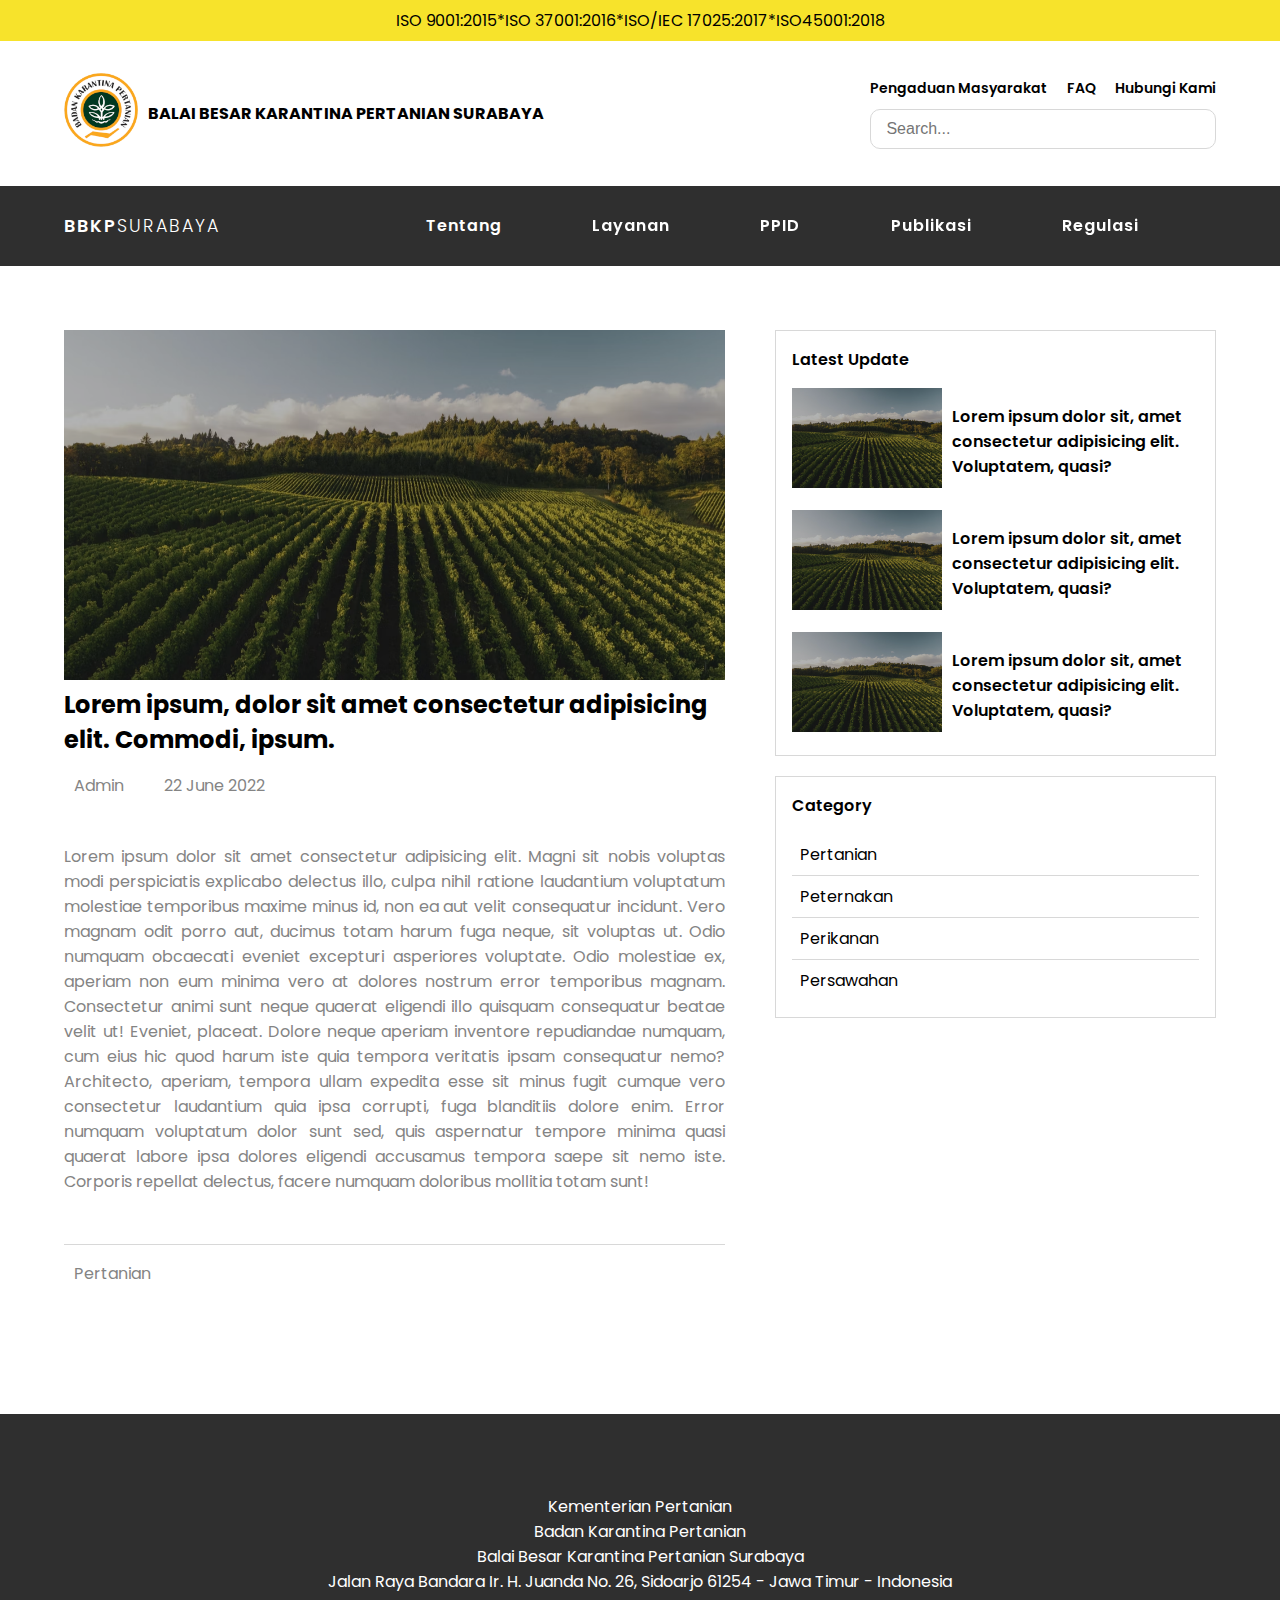
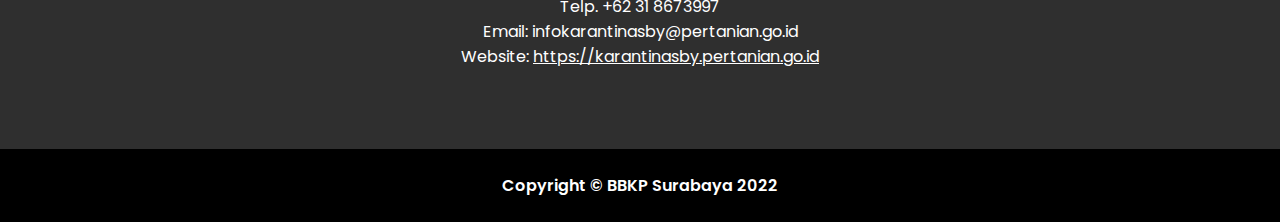
<file: detail.html>
<!DOCTYPE html>
<html lang="en">
  <head>
    <meta charset="UTF-8" />
    <meta http-equiv="X-UA-Compatible" content="IE=edge" />
    <meta name="viewport" content="width=device-width, initial-scale=1.0" />
    <title>Portal News</title>
    <link rel="shortcut icon" href="favicon.ico" type="image/x-icon" />
    <link rel="stylesheet" href="detail.css" />
    <link
      rel="stylesheet"
      href="https://cdnjs.cloudflare.com/ajax/libs/font-awesome/6.1.2/css/all.min.css"
      integrity="sha512-1sCRPdkRXhBV2PBLUdRb4tMg1w2YPf37qatUFeS7zlBy7jJI8Lf4VHwWfZZfpXtYSLy85pkm9GaYVYMfw5BC1A=="
      crossorigin="anonymous"
      referrerpolicy="no-referrer"
    />
  </head>
  <body>
    <!-- Preloader -->
    <div class="preloader">
      <div class="preloader_container">
        <img src="images/logo.png" />
        <h2>Memuat...</h2>
      </div>
    </div>

    <!-- Topbar Section -->
    <div class="topbar">
      <p>ISO 9001:2015*ISO 37001:2016*ISO/IEC 17025:2017*ISO45001:2018</p>
    </div>

    <!-- Header Section -->
    <div class="header">
      <div class="header_container">
        <div class="header_brand">
          <a href="#">
            <img src="images/logo.png" />
          </a>
          <h1><a href="#">BALAI BESAR KARANTINA PERTANIAN SURABAYA</a></h1>
        </div>
        <div class="header_content">
          <div class="header_link">
            <a href="#">Pengaduan Masyarakat</a>
            <a href="#">FAQ</a>
            <a href="#">Hubungi Kami</a>
          </div>
          <form class="header_search">
            <input type="search" name="" id="" placeholder="Search..." />
            <button type="submit">
              <i class="fas fa-search"></i>
            </button>
          </form>
        </div>
      </div>
    </div>

    <!-- Navbar -->
    <header>
      <div class="container">
        <input type="checkbox" name="" id="check" />
        <div class="logo-container">
          <h3 class="logo">BBKP<span>Surabaya</span></h3>
        </div>
        <div class="nav-btn">
          <div class="nav-links">
            <ul>
              <li class="nav-link" style="--i: 0.6s">
                <a href="javascript:void(0)"
                  >Tentang<i class="fas fa-angle-down"></i
                ></a>
                <div class="dropdown">
                  <ul>
                    <li class="dropdown-link">
                      <a href="#">Sejarah, Visi, dan Misi</a>
                    </li>
                    <li class="dropdown-link">
                      <a href="#">Struktur Organisasi</a>
                    </li>
                    <li class="dropdown-link">
                      <a href="#">Sumber Daya Manusia</a>
                    </li>
                    <li class="dropdown-link">
                      <a href="#">Wilayah Kerja</a>
                    </li>
                    <li class="dropdown-link">
                      <a href="#">Maklumat Pelayanan</a>
                    </li>
                    <li class="dropdown-link">
                      <a href="#">Inovasi</a>
                    </li>
                    <div class="arrow"></div>
                  </ul>
                </div>
              </li>
              <li class="nav-link" style="--i: 0.85s">
                <a href="javascript:void(0)"
                  >Layanan<i class="fas fa-angle-down"></i
                ></a>
                <div class="dropdown">
                  <ul>
                    <li class="dropdown-link">
                      <a href="#">Karantina Hewan</a>
                    </li>
                    <li class="dropdown-link">
                      <a href="#">Karantina Tumbuhan</a>
                    </li>
                    <li class="dropdown-link">
                      <a href="#">Pengawasan dan Penindakan</a>
                    </li>
                    <li class="dropdown-link">
                      <a href="#">Umum</a>
                    </li>
                    <div class="arrow"></div>
                  </ul>
                </div>
              </li>
              <li class="nav-link" style="--i: 1.1s">
                <a href="javascript:void(0)"
                  >PPID<i class="fas fa-angle-down"></i
                ></a>
                <div class="dropdown">
                  <ul>
                    <li class="dropdown-link">
                      <a href="#">Profil</a>
                    </li>
                    <li class="dropdown-link">
                      <a href="#">Portal</a>
                    </li>
                    <li class="dropdown-link">
                      <a href="#">Standar Pelayanan</a>
                    </li>
                    <li class="dropdown-link">
                      <a href="#">Hak dan Kewajiban Permohonan Informasi</a>
                    </li>
                    <li class="dropdown-link">
                      <a href="#">Permohonan Informasi dan Dokumentasi</a>
                    </li>
                    <li class="dropdown-link">
                      <a href="#">Prosedur Peringatan Dini dan Evakuasi</a>
                    </li>
                    <li class="dropdown-link">
                      <a href="#">Laporan Tahunan Layanan</a>
                    </li>
                    <li class="dropdown-link">
                      <a href="#">Statistik Kerja</a>
                    </li>
                    <li class="dropdown-link">
                      <a href="#">Grafik Permohonan Informasi</a>
                    </li>
                    <li class="dropdown-link">
                      <a href="#">Informasi</a>
                    </li>
                    <div class="arrow"></div>
                  </ul>
                </div>
              </li>
              <li class="nav-link" style="--i: 1.35s">
                <a href="javascript:void(0)"
                  >Publikasi<i class="fas fa-angle-down"></i
                ></a>
                <div class="dropdown">
                  <ul>
                    <li class="dropdown-link">
                      <a href="#">Berita</a>
                    </li>
                    <li class="dropdown-link">
                      <a href="#">Artikel</a>
                    </li>
                    <li class="dropdown-link">
                      <a href="#">Agenda</a>
                    </li>
                    <li class="dropdown-link">
                      <a href="javascript:void(0)"
                        >Galeri<i class="fas fa-angle-down"></i
                      ></a>
                      <div class="dropdown second">
                        <ul>
                          <li class="dropdown-link">
                            <a href="#">Video</a>
                          </li>
                          <li class="dropdown-link">
                            <a href="#">Foto</a>
                          </li>
                          <div class="arrow"></div>
                        </ul>
                      </div>
                    </li>
                    <div class="arrow"></div>
                  </ul>
                </div>
              </li>
              <li class="nav-link" style="--i: 1.35s">
                <a href="javascript:void(0)"
                  >Regulasi<i class="fas fa-angle-down"></i
                ></a>
                <div class="dropdown">
                  <ul>
                    <li class="dropdown-link">
                      <a href="#">Perundangan</a>
                    </li>
                    <li class="dropdown-link">
                      <a href="#">Peraturan Pemerintah</a>
                    </li>
                    <li class="dropdown-link">
                      <a href="#">Peraturan Menteri</a>
                    </li>
                    <li class="dropdown-link">
                      <a href="#">Keputusan Menteri</a>
                    </li>
                    <li class="dropdown-link">
                      <a href="#">Peraturan Daerah</a>
                    </li>
                    <li class="dropdown-link">
                      <a href="#">Keputusan Daerah</a>
                    </li>
                    <li class="dropdown-link">
                      <a href="#">Peraturan KaBarantan</a>
                    </li>
                    <li class="dropdown-link">
                      <a href="#">SE KaBarantan</a>
                    </li>
                    <div class="arrow"></div>
                  </ul>
                </div>
              </li>
            </ul>
          </div>
        </div>
        <div class="hamburger-menu-container">
          <div class="hamburger-menu">
            <div></div>
          </div>
        </div>
      </div>
    </header>

    <!-- Navbar Mobile Menu -->
    <div class="mobile-menu">
      <div class="container">
        <div class="logo-container">
          <h3 class="logo">BBKP<span>Surabaya</span></h3>
        </div>
        <div class="nav-btn">
          <div class="nav-links">
            <ul>
              <li class="nav-link" style="--i: 0.6s">
                <a href="javascript:void(0)"
                  >Tentang<i class="fas fa-angle-down"></i
                ></a>
                <div class="dropdown">
                  <ul>
                    <li class="dropdown-link">
                      <a href="#">Sejarah, Visi, dan Misi</a>
                    </li>
                    <li class="dropdown-link">
                      <a href="#">Struktur Organisasi</a>
                    </li>
                    <li class="dropdown-link">
                      <a href="#">Sumber Daya Manusia</a>
                    </li>
                    <li class="dropdown-link">
                      <a href="#">Wilayah Kerja</a>
                    </li>
                    <li class="dropdown-link">
                      <a href="#">Maklumat Pelayanan</a>
                    </li>
                    <li class="dropdown-link">
                      <a href="#">Inovasi</a>
                    </li>
                    <div class="arrow"></div>
                  </ul>
                </div>
              </li>
              <li class="nav-link" style="--i: 0.85s">
                <a href="javascript:void(0)"
                  >Layanan<i class="fas fa-angle-down"></i
                ></a>
                <div class="dropdown">
                  <ul>
                    <li class="dropdown-link">
                      <a href="#">Karantina Hewan</a>
                    </li>
                    <li class="dropdown-link">
                      <a href="#">Karantina Tumbuhan</a>
                    </li>
                    <li class="dropdown-link">
                      <a href="#">Pengawasan dan Penindakan</a>
                    </li>
                    <li class="dropdown-link">
                      <a href="#">Umum</a>
                    </li>
                    <div class="arrow"></div>
                  </ul>
                </div>
              </li>
              <li class="nav-link" style="--i: 1.1s">
                <a href="javascript:void(0)"
                  >PPID<i class="fas fa-angle-down"></i
                ></a>
                <div class="dropdown">
                  <ul>
                    <li class="dropdown-link">
                      <a href="#">Profil</a>
                    </li>
                    <li class="dropdown-link">
                      <a href="#">Portal</a>
                    </li>
                    <li class="dropdown-link">
                      <a href="#">Standar Pelayanan</a>
                    </li>
                    <li class="dropdown-link">
                      <a href="#">Hak dan Kewajiban Permohonan Informasi</a>
                    </li>
                    <li class="dropdown-link">
                      <a href="#">Permohonan Informasi dan Dokumentasi</a>
                    </li>
                    <li class="dropdown-link">
                      <a href="#">Prosedur Peringatan Dini dan Evakuasi</a>
                    </li>
                    <li class="dropdown-link">
                      <a href="#">Laporan Tahunan Layanan</a>
                    </li>
                    <li class="dropdown-link">
                      <a href="#">Statistik Kerja</a>
                    </li>
                    <li class="dropdown-link">
                      <a href="#">Grafik Permohonan Informasi</a>
                    </li>
                    <li class="dropdown-link">
                      <a href="#">Informasi</a>
                    </li>
                    <div class="arrow"></div>
                  </ul>
                </div>
              </li>
              <li class="nav-link" style="--i: 1.35s">
                <a href="javascript:void(0)"
                  >Publikasi<i class="fas fa-angle-down"></i
                ></a>
                <div class="dropdown">
                  <ul>
                    <li class="dropdown-link">
                      <a href="#">Berita</a>
                    </li>
                    <li class="dropdown-link">
                      <a href="#">Artikel</a>
                    </li>
                    <li class="dropdown-link">
                      <a href="#">Agenda</a>
                    </li>
                    <li class="dropdown-link">
                      <a href="javascript:void(0)"
                        >Galeri<i class="fas fa-angle-down"></i
                      ></a>
                      <div class="dropdown second">
                        <ul>
                          <li class="dropdown-link">
                            <a href="#">Video</a>
                          </li>
                          <li class="dropdown-link">
                            <a href="#">Foto</a>
                          </li>
                          <div class="arrow"></div>
                        </ul>
                      </div>
                    </li>
                    <div class="arrow"></div>
                  </ul>
                </div>
              </li>
              <li class="nav-link" style="--i: 1.35s">
                <a href="javascript:void(0)"
                  >Regulasi<i class="fas fa-angle-down"></i
                ></a>
                <div class="dropdown">
                  <ul>
                    <li class="dropdown-link">
                      <a href="#">Perundangan</a>
                    </li>
                    <li class="dropdown-link">
                      <a href="#">Peraturan Pemerintah</a>
                    </li>
                    <li class="dropdown-link">
                      <a href="#">Peraturan Menteri</a>
                    </li>
                    <li class="dropdown-link">
                      <a href="#">Keputusan Menteri</a>
                    </li>
                    <li class="dropdown-link">
                      <a href="#">Peraturan Daerah</a>
                    </li>
                    <li class="dropdown-link">
                      <a href="#">Keputusan Daerah</a>
                    </li>
                    <li class="dropdown-link">
                      <a href="#">Peraturan KaBarantan</a>
                    </li>
                    <li class="dropdown-link">
                      <a href="#">SE KaBarantan</a>
                    </li>
                    <div class="arrow"></div>
                  </ul>
                </div>
              </li>
            </ul>
          </div>
        </div>
        <div class="hamburger-menu-container">
          <label for="check" class="hamburger-menu">
            <div></div>
          </label>
        </div>
      </div>
    </div>

    <div class="wrapper">
      <div class="main_container">
        <div class="main">

          <!-- BLog Section -->
          <div class="blog">
            <div class="blog_header">
              <img src="images/slide/3.png" alt="" />
              <h2>
                Lorem ipsum, dolor sit amet consectetur adipisicing elit.
                Commodi, ipsum.
              </h2>
              <div class="blog_info">
                <div class="info_item">
                  <i class="fas fa-user"></i>
                  <p>Admin</p>
                </div>
                <div class="info_item">
                  <i class="fas fa-clock"></i>
                  <p>22 June 2022</p>
                </div>
              </div>
            </div>
            <div class="blog_content">
              <p>
                Lorem ipsum dolor sit amet consectetur adipisicing elit. Magni
                sit nobis voluptas modi perspiciatis explicabo delectus illo,
                culpa nihil ratione laudantium voluptatum molestiae temporibus
                maxime minus id, non ea aut velit consequatur incidunt. Vero
                magnam odit porro aut, ducimus totam harum fuga neque, sit
                voluptas ut. Odio numquam obcaecati eveniet excepturi asperiores
                voluptate. Odio molestiae ex, aperiam non eum minima vero at
                dolores nostrum error temporibus magnam. Consectetur animi sunt
                neque quaerat eligendi illo quisquam consequatur beatae velit
                ut! Eveniet, placeat. Dolore neque aperiam inventore repudiandae
                numquam, cum eius hic quod harum iste quia tempora veritatis
                ipsam consequatur nemo? Architecto, aperiam, tempora ullam
                expedita esse sit minus fugit cumque vero consectetur laudantium
                quia ipsa corrupti, fuga blanditiis dolore enim. Error numquam
                voluptatum dolor sunt sed, quis aspernatur tempore minima quasi
                quaerat labore ipsa dolores eligendi accusamus tempora saepe sit
                nemo iste. Corporis repellat delectus, facere numquam doloribus
                mollitia totam sunt!
              </p>
            </div>
            <div class="blog_footer">
              <div class="blog_footer_tag">
                <i class="fas fa-tag"></i>
                <p>Pertanian</p>
              </div>
              <div class="blog_footer_share">
                <i class="fa-brands fa-facebook-f"></i>
                <i class="fa-brands fa-instagram"></i>
                <i class="fa-brands fa-twitter"></i>
              </div>
            </div>
          </div>
        </div>

        <!-- Sidecontent Section -->
        <div class="sidecontent">
          <div class="latest">
            <div class="latest_header">
              <p>Latest Update</p>
            </div>
            <div class="latest_main">
              <div class="latest_item">
                <div class="latest_image">
                  <img src="images/slide/3.png" alt="" />
                </div>
                <div class="latest_content">
                  <p>
                    Lorem ipsum dolor sit, amet consectetur adipisicing elit.
                    Voluptatem, quasi?
                  </p>
                </div>
              </div>
              <div class="latest_item">
                <div class="latest_image">
                  <img src="images/slide/3.png" alt="" />
                </div>
                <div class="latest_content">
                  <p>
                    Lorem ipsum dolor sit, amet consectetur adipisicing elit.
                    Voluptatem, quasi?
                  </p>
                </div>
              </div>
              <div class="latest_item">
                <div class="latest_image">
                  <img src="images/slide/3.png" alt="" />
                </div>
                <div class="latest_content">
                  <p>
                    Lorem ipsum dolor sit, amet consectetur adipisicing elit.
                    Voluptatem, quasi?
                  </p>
                </div>
              </div>
            </div>
          </div>

          <!-- Category Section -->
          <div class="category">
            <div class="category_header">
              <p>Category</p>
            </div>
            <div class="category_main">
              <ul>
                <li><a href="">Pertanian</a></li>
                <li><a href="">Peternakan</a></li>
                <li><a href="">Perikanan</a></li>
                <li><a href="">Persawahan</a></li>
              </ul>
            </div>
          </div>
        </div>
      </div>
    </div>

    <!-- Footer -->
    <div class="footer">
      <div class="footer_container">
        <p>
          Kementerian Pertanian
          <br />
          Badan Karantina Pertanian
          <br />
          Balai Besar Karantina Pertanian Surabaya
          <br />
          Jalan Raya Bandara Ir. H. Juanda No. 26, Sidoarjo 61254 - Jawa Timur -
          Indonesia
          <br />
          Telp. +62 31 8673997
          <br />
          Email: infokarantinasby@pertanian.go.id
          <br />
          Website:
          <a href="https://karantinasby.pertanian.go.id"
            >https://karantinasby.pertanian.go.id</a
          >
        </p>
      </div>
    </div>

    <!-- Copyright -->
    <div class="copyright">
      <p>Copyright &copy; BBKP Surabaya 2022</p>
    </div>

    <script src="main.js"></script>
  
  </body>
</html>
</file>
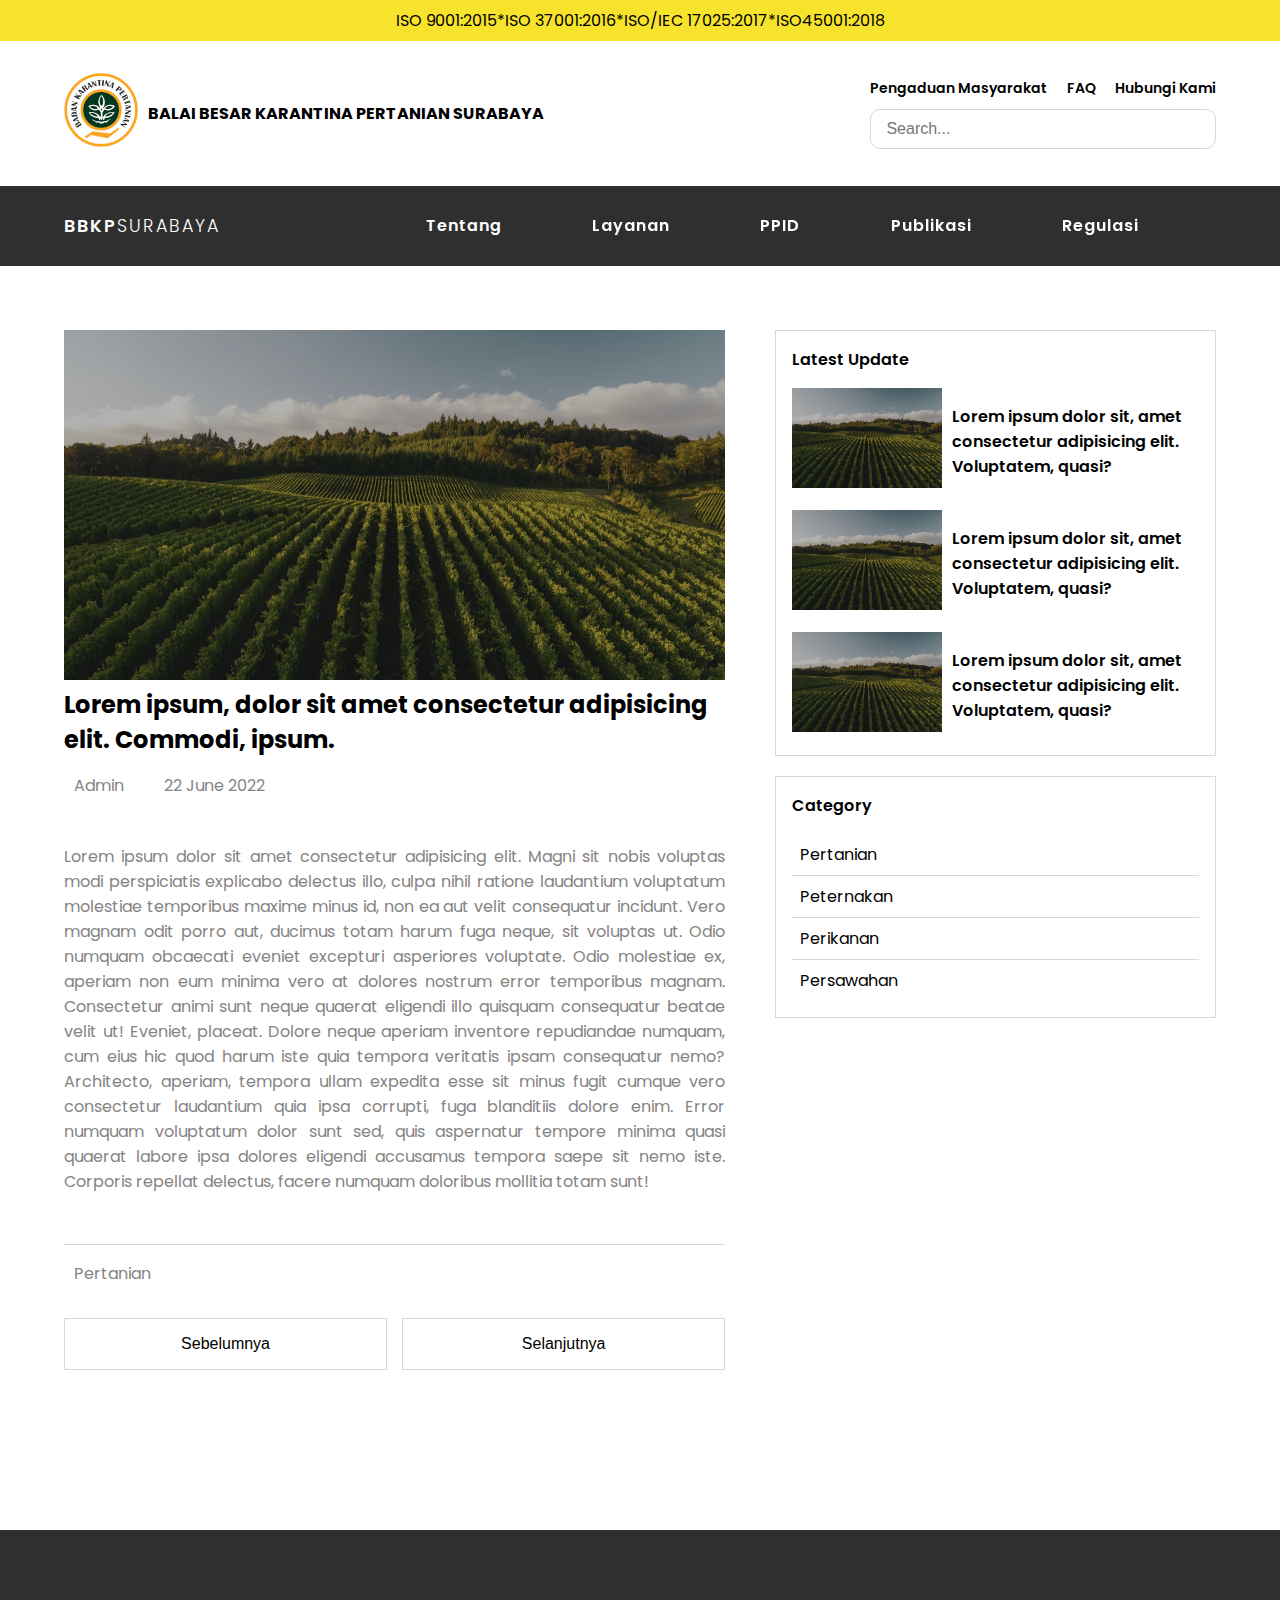
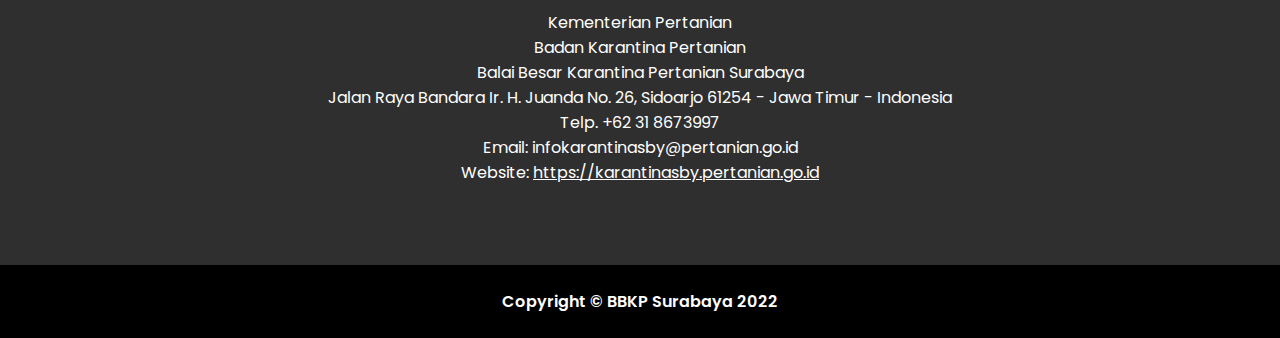
<file: detail_agenda.html>
<!DOCTYPE html>
<html lang="en">
  <head>
    <meta charset="UTF-8" />
    <meta http-equiv="X-UA-Compatible" content="IE=edge" />
    <meta name="viewport" content="width=device-width, initial-scale=1.0" />
    <title>Portal News</title>
    <link rel="shortcut icon" href="favicon.ico" type="image/x-icon" />
    <link rel="stylesheet" href="detail_agenda.css" />
    <link
      rel="stylesheet"
      href="https://cdnjs.cloudflare.com/ajax/libs/font-awesome/6.1.2/css/all.min.css"
      integrity="sha512-1sCRPdkRXhBV2PBLUdRb4tMg1w2YPf37qatUFeS7zlBy7jJI8Lf4VHwWfZZfpXtYSLy85pkm9GaYVYMfw5BC1A=="
      crossorigin="anonymous"
      referrerpolicy="no-referrer"
    />
  </head>
  <body>

    <!-- Preloader -->
    <div class="preloader">
      <div class="preloader_container">
        <img src="images/logo.png" />
        <h2>Memuat...</h2>
      </div>
    </div>
    <!-- Topbar Section-->
    <div class="topbar">
      <p>ISO 9001:2015*ISO 37001:2016*ISO/IEC 17025:2017*ISO45001:2018</p>
    </div>

    <!-- Header Section -->
    <div class="header">
      <div class="header_container">
        <div class="header_brand">
          <a href="#">
            <img src="images/logo.png" />
          </a>
          <h1><a href="#">BALAI BESAR KARANTINA PERTANIAN SURABAYA</a></h1>
        </div>
        <div class="header_content">
          <div class="header_link">
            <a href="#">Pengaduan Masyarakat</a>
            <a href="#">FAQ</a>
            <a href="#">Hubungi Kami</a>
          </div>
          <form class="header_search">
            <input type="search" name="" id="" placeholder="Search..." />
            <button type="submit">
              <i class="fas fa-search"></i>
            </button>
          </form>
        </div>
      </div>
    </div>

    <!-- Navbar Section -->
    <header>
      <div class="container">
        <input type="checkbox" name="" id="check" />
        <div class="logo-container">
          <h3 class="logo">BBKP<span>Surabaya</span></h3>
        </div>
        <div class="nav-btn">
          <div class="nav-links">
            <ul>
              <li class="nav-link" style="--i: 0.6s">
                <a href="javascript:void(0)"
                  >Tentang<i class="fas fa-angle-down"></i
                ></a>
                <div class="dropdown">
                  <ul>
                    <li class="dropdown-link">
                      <a href="#">Sejarah, Visi, dan Misi</a>
                    </li>
                    <li class="dropdown-link">
                      <a href="#">Struktur Organisasi</a>
                    </li>
                    <li class="dropdown-link">
                      <a href="#">Sumber Daya Manusia</a>
                    </li>
                    <li class="dropdown-link">
                      <a href="#">Wilayah Kerja</a>
                    </li>
                    <li class="dropdown-link">
                      <a href="#">Maklumat Pelayanan</a>
                    </li>
                    <li class="dropdown-link">
                      <a href="#">Inovasi</a>
                    </li>
                    <div class="arrow"></div>
                  </ul>
                </div>
              </li>
              <li class="nav-link" style="--i: 0.85s">
                <a href="javascript:void(0)"
                  >Layanan<i class="fas fa-angle-down"></i
                ></a>
                <div class="dropdown">
                  <ul>
                    <li class="dropdown-link">
                      <a href="#">Karantina Hewan</a>
                    </li>
                    <li class="dropdown-link">
                      <a href="#">Karantina Tumbuhan</a>
                    </li>
                    <li class="dropdown-link">
                      <a href="#">Pengawasan dan Penindakan</a>
                    </li>
                    <li class="dropdown-link">
                      <a href="#">Umum</a>
                    </li>
                    <div class="arrow"></div>
                  </ul>
                </div>
              </li>
              <li class="nav-link" style="--i: 1.1s">
                <a href="javascript:void(0)"
                  >PPID<i class="fas fa-angle-down"></i
                ></a>
                <div class="dropdown">
                  <ul>
                    <li class="dropdown-link">
                      <a href="#">Profil</a>
                    </li>
                    <li class="dropdown-link">
                      <a href="#">Portal</a>
                    </li>
                    <li class="dropdown-link">
                      <a href="#">Standar Pelayanan</a>
                    </li>
                    <li class="dropdown-link">
                      <a href="#">Hak dan Kewajiban Permohonan Informasi</a>
                    </li>
                    <li class="dropdown-link">
                      <a href="#">Permohonan Informasi dan Dokumentasi</a>
                    </li>
                    <li class="dropdown-link">
                      <a href="#">Prosedur Peringatan Dini dan Evakuasi</a>
                    </li>
                    <li class="dropdown-link">
                      <a href="#">Laporan Tahunan Layanan</a>
                    </li>
                    <li class="dropdown-link">
                      <a href="#">Statistik Kerja</a>
                    </li>
                    <li class="dropdown-link">
                      <a href="#">Grafik Permohonan Informasi</a>
                    </li>
                    <li class="dropdown-link">
                      <a href="#">Informasi</a>
                    </li>
                    <div class="arrow"></div>
                  </ul>
                </div>
              </li>
              <li class="nav-link" style="--i: 1.35s">
                <a href="javascript:void(0)"
                  >Publikasi<i class="fas fa-angle-down"></i
                ></a>
                <div class="dropdown">
                  <ul>
                    <li class="dropdown-link">
                      <a href="#">Berita</a>
                    </li>
                    <li class="dropdown-link">
                      <a href="#">Artikel</a>
                    </li>
                    <li class="dropdown-link">
                      <a href="#">Agenda</a>
                    </li>
                    <li class="dropdown-link">
                      <a href="javascript:void(0)"
                        >Galeri<i class="fas fa-angle-down"></i
                      ></a>
                      <div class="dropdown second">
                        <ul>
                          <li class="dropdown-link">
                            <a href="#">Video</a>
                          </li>
                          <li class="dropdown-link">
                            <a href="#">Foto</a>
                          </li>
                          <div class="arrow"></div>
                        </ul>
                      </div>
                    </li>
                    <div class="arrow"></div>
                  </ul>
                </div>
              </li>
              <li class="nav-link" style="--i: 1.35s">
                <a href="javascript:void(0)"
                  >Regulasi<i class="fas fa-angle-down"></i
                ></a>
                <div class="dropdown">
                  <ul>
                    <li class="dropdown-link">
                      <a href="#">Perundangan</a>
                    </li>
                    <li class="dropdown-link">
                      <a href="#">Peraturan Pemerintah</a>
                    </li>
                    <li class="dropdown-link">
                      <a href="#">Peraturan Menteri</a>
                    </li>
                    <li class="dropdown-link">
                      <a href="#">Keputusan Menteri</a>
                    </li>
                    <li class="dropdown-link">
                      <a href="#">Peraturan Daerah</a>
                    </li>
                    <li class="dropdown-link">
                      <a href="#">Keputusan Daerah</a>
                    </li>
                    <li class="dropdown-link">
                      <a href="#">Peraturan KaBarantan</a>
                    </li>
                    <li class="dropdown-link">
                      <a href="#">SE KaBarantan</a>
                    </li>
                    <div class="arrow"></div>
                  </ul>
                </div>
              </li>
            </ul>
          </div>
        </div>
        <div class="hamburger-menu-container">
          <div class="hamburger-menu">
            <div></div>
          </div>
        </div>
      </div>
    </header>

    <!-- Navbar Mobile Menu -->
    <div class="mobile-menu">
      <div class="container">
        <div class="logo-container">
          <h3 class="logo">BBKP<span>Surabaya</span></h3>
        </div>
        <div class="nav-btn">
          <div class="nav-links">
            <ul>
              <li class="nav-link" style="--i: 0.6s">
                <a href="javascript:void(0)"
                  >Tentang<i class="fas fa-angle-down"></i
                ></a>
                <div class="dropdown">
                  <ul>
                    <li class="dropdown-link">
                      <a href="#">Sejarah, Visi, dan Misi</a>
                    </li>
                    <li class="dropdown-link">
                      <a href="#">Struktur Organisasi</a>
                    </li>
                    <li class="dropdown-link">
                      <a href="#">Sumber Daya Manusia</a>
                    </li>
                    <li class="dropdown-link">
                      <a href="#">Wilayah Kerja</a>
                    </li>
                    <li class="dropdown-link">
                      <a href="#">Maklumat Pelayanan</a>
                    </li>
                    <li class="dropdown-link">
                      <a href="#">Inovasi</a>
                    </li>
                    <div class="arrow"></div>
                  </ul>
                </div>
              </li>
              <li class="nav-link" style="--i: 0.85s">
                <a href="javascript:void(0)"
                  >Layanan<i class="fas fa-angle-down"></i
                ></a>
                <div class="dropdown">
                  <ul>
                    <li class="dropdown-link">
                      <a href="#">Karantina Hewan</a>
                    </li>
                    <li class="dropdown-link">
                      <a href="#">Karantina Tumbuhan</a>
                    </li>
                    <li class="dropdown-link">
                      <a href="#">Pengawasan dan Penindakan</a>
                    </li>
                    <li class="dropdown-link">
                      <a href="#">Umum</a>
                    </li>
                    <div class="arrow"></div>
                  </ul>
                </div>
              </li>
              <li class="nav-link" style="--i: 1.1s">
                <a href="javascript:void(0)"
                  >PPID<i class="fas fa-angle-down"></i
                ></a>
                <div class="dropdown">
                  <ul>
                    <li class="dropdown-link">
                      <a href="#">Profil</a>
                    </li>
                    <li class="dropdown-link">
                      <a href="#">Portal</a>
                    </li>
                    <li class="dropdown-link">
                      <a href="#">Standar Pelayanan</a>
                    </li>
                    <li class="dropdown-link">
                      <a href="#">Hak dan Kewajiban Permohonan Informasi</a>
                    </li>
                    <li class="dropdown-link">
                      <a href="#">Permohonan Informasi dan Dokumentasi</a>
                    </li>
                    <li class="dropdown-link">
                      <a href="#">Prosedur Peringatan Dini dan Evakuasi</a>
                    </li>
                    <li class="dropdown-link">
                      <a href="#">Laporan Tahunan Layanan</a>
                    </li>
                    <li class="dropdown-link">
                      <a href="#">Statistik Kerja</a>
                    </li>
                    <li class="dropdown-link">
                      <a href="#">Grafik Permohonan Informasi</a>
                    </li>
                    <li class="dropdown-link">
                      <a href="#">Informasi</a>
                    </li>
                    <div class="arrow"></div>
                  </ul>
                </div>
              </li>
              <li class="nav-link" style="--i: 1.35s">
                <a href="javascript:void(0)"
                  >Publikasi<i class="fas fa-angle-down"></i
                ></a>
                <div class="dropdown">
                  <ul>
                    <li class="dropdown-link">
                      <a href="#">Berita</a>
                    </li>
                    <li class="dropdown-link">
                      <a href="#">Artikel</a>
                    </li>
                    <li class="dropdown-link">
                      <a href="#">Agenda</a>
                    </li>
                    <li class="dropdown-link">
                      <a href="javascript:void(0)"
                        >Galeri<i class="fas fa-angle-down"></i
                      ></a>
                      <div class="dropdown second">
                        <ul>
                          <li class="dropdown-link">
                            <a href="#">Video</a>
                          </li>
                          <li class="dropdown-link">
                            <a href="#">Foto</a>
                          </li>
                          <div class="arrow"></div>
                        </ul>
                      </div>
                    </li>
                    <div class="arrow"></div>
                  </ul>
                </div>
              </li>
              <li class="nav-link" style="--i: 1.35s">
                <a href="javascript:void(0)"
                  >Regulasi<i class="fas fa-angle-down"></i
                ></a>
                <div class="dropdown">
                  <ul>
                    <li class="dropdown-link">
                      <a href="#">Perundangan</a>
                    </li>
                    <li class="dropdown-link">
                      <a href="#">Peraturan Pemerintah</a>
                    </li>
                    <li class="dropdown-link">
                      <a href="#">Peraturan Menteri</a>
                    </li>
                    <li class="dropdown-link">
                      <a href="#">Keputusan Menteri</a>
                    </li>
                    <li class="dropdown-link">
                      <a href="#">Peraturan Daerah</a>
                    </li>
                    <li class="dropdown-link">
                      <a href="#">Keputusan Daerah</a>
                    </li>
                    <li class="dropdown-link">
                      <a href="#">Peraturan KaBarantan</a>
                    </li>
                    <li class="dropdown-link">
                      <a href="#">SE KaBarantan</a>
                    </li>
                    <div class="arrow"></div>
                  </ul>
                </div>
              </li>
            </ul>
          </div>
        </div>
        <div class="hamburger-menu-container">
          <label for="check" class="hamburger-menu">
            <div></div>
          </label>
        </div>
      </div>
    </div>

    <div class="wrapper">
      <div class="main_container">
        <!-- Main Section -->
        <div class="main">

          <!-- Blog Section -->
          <div class="blog">
            <div class="blog_header">
              <img src="images/slide/3.png" alt="" />
              <h2>
                Lorem ipsum, dolor sit amet consectetur adipisicing elit.
                Commodi, ipsum.
              </h2>
              <div class="blog_info">
                <div class="info_item">
                  <i class="fas fa-user"></i>
                  <p>Admin</p>
                </div>
                <div class="info_item">
                  <i class="fas fa-clock"></i>
                  <p>22 June 2022</p>
                </div>
              </div>
            </div>
            <div class="blog_content">
              <p>
                Lorem ipsum dolor sit amet consectetur adipisicing elit. Magni
                sit nobis voluptas modi perspiciatis explicabo delectus illo,
                culpa nihil ratione laudantium voluptatum molestiae temporibus
                maxime minus id, non ea aut velit consequatur incidunt. Vero
                magnam odit porro aut, ducimus totam harum fuga neque, sit
                voluptas ut. Odio numquam obcaecati eveniet excepturi asperiores
                voluptate. Odio molestiae ex, aperiam non eum minima vero at
                dolores nostrum error temporibus magnam. Consectetur animi sunt
                neque quaerat eligendi illo quisquam consequatur beatae velit
                ut! Eveniet, placeat. Dolore neque aperiam inventore repudiandae
                numquam, cum eius hic quod harum iste quia tempora veritatis
                ipsam consequatur nemo? Architecto, aperiam, tempora ullam
                expedita esse sit minus fugit cumque vero consectetur laudantium
                quia ipsa corrupti, fuga blanditiis dolore enim. Error numquam
                voluptatum dolor sunt sed, quis aspernatur tempore minima quasi
                quaerat labore ipsa dolores eligendi accusamus tempora saepe sit
                nemo iste. Corporis repellat delectus, facere numquam doloribus
                mollitia totam sunt!
              </p>
            </div>
            <div class="blog_footer">
              <div class="blog_footer_tag">
                <i class="fas fa-tag"></i>
                <p>Pertanian</p>
              </div>
              <div class="blog_footer_share">
                <i class="fa-brands fa-facebook-f"></i>
                <i class="fa-brands fa-instagram"></i>
                <i class="fa-brands fa-twitter"></i>
              </div>
            </div>
          </div>

          <!-- Navigation Section -->
          <div class="navigation">
            <button><i class="fas fa-angle-left"></i> Sebelumnya</button>
            <button>Selanjutnya <i class="fas fa-angle-right"></i></button>
          </div>
        </div>

        <!-- Sidecontent Section -->
        <div class="sidecontent">

          <!-- Latest Section -->
          <div class="latest">
            <div class="latest_header">
              <p>Latest Update</p>
            </div>
            <div class="latest_main">
              <div class="latest_item">
                <div class="latest_image">
                  <img src="images/slide/3.png" alt="" />
                </div>
                <div class="latest_content">
                  <p>
                    Lorem ipsum dolor sit, amet consectetur adipisicing elit.
                    Voluptatem, quasi?
                  </p>
                </div>
              </div>
              <div class="latest_item">
                <div class="latest_image">
                  <img src="images/slide/3.png" alt="" />
                </div>
                <div class="latest_content">
                  <p>
                    Lorem ipsum dolor sit, amet consectetur adipisicing elit.
                    Voluptatem, quasi?
                  </p>
                </div>
              </div>
              <div class="latest_item">
                <div class="latest_image">
                  <img src="images/slide/3.png" alt="" />
                </div>
                <div class="latest_content">
                  <p>
                    Lorem ipsum dolor sit, amet consectetur adipisicing elit.
                    Voluptatem, quasi?
                  </p>
                </div>
              </div>
            </div>
          </div>

          <!-- Category Section -->
          <div class="category">
            <div class="category_header">
              <p>Category</p>
            </div>
            <div class="category_main">
              <ul>
                <li><a href="">Pertanian</a></li>
                <li><a href="">Peternakan</a></li>
                <li><a href="">Perikanan</a></li>
                <li><a href="">Persawahan</a></li>
              </ul>
            </div>
          </div>
        </div>
      </div>
    </div>

    <!-- Footer Section -->
    <div class="footer">
      <div class="footer_container">
        <p>
          Kementerian Pertanian
          <br />
          Badan Karantina Pertanian
          <br />
          Balai Besar Karantina Pertanian Surabaya
          <br />
          Jalan Raya Bandara Ir. H. Juanda No. 26, Sidoarjo 61254 - Jawa Timur -
          Indonesia
          <br />
          Telp. +62 31 8673997
          <br />
          Email: infokarantinasby@pertanian.go.id
          <br />
          Website:
          <a href="https://karantinasby.pertanian.go.id"
            >https://karantinasby.pertanian.go.id</a
          >
        </p>
      </div>
    </div>

    <!-- Copyright -->
    <div class="copyright">
      <p>Copyright &copy; BBKP Surabaya 2022</p>
    </div>

    <script src="main.js"></script>
    
  </body>
</html>
</file>
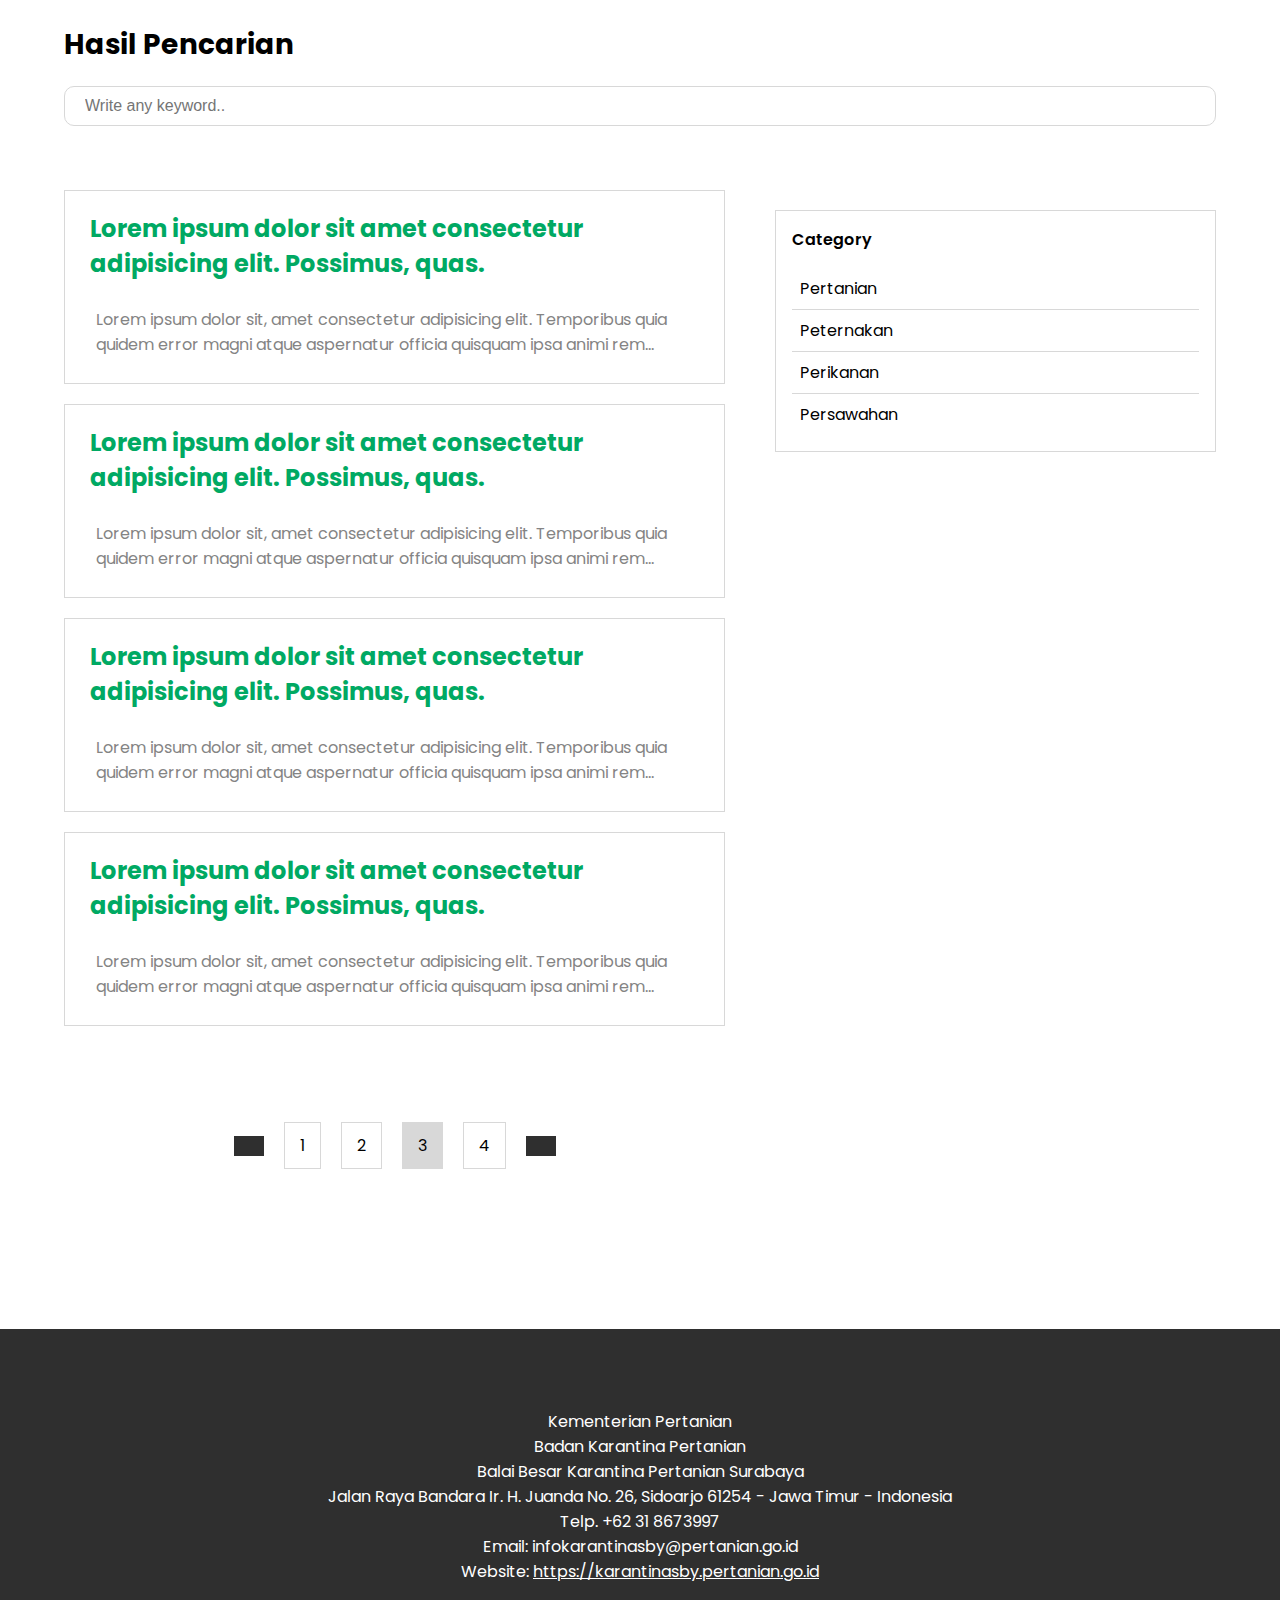
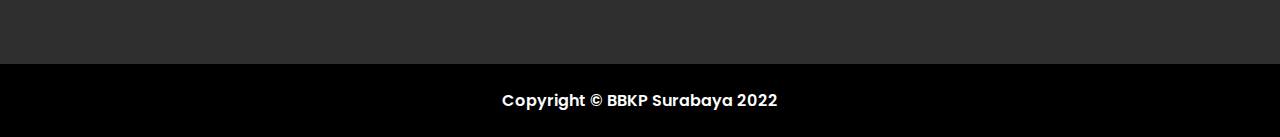
<file: search.html>
<!DOCTYPE html>
<html lang="en">
  <head>
    <meta charset="UTF-8" />
    <meta http-equiv="X-UA-Compatible" content="IE=edge" />
    <meta name="viewport" content="width=device-width, initial-scale=1.0" />
    <title>Portal Search</title>
    <link rel="shortcut icon" href="favicon.ico" type="image/x-icon" />
    <link rel="stylesheet" href="search.css" />
    <link
      rel="stylesheet"
      href="https://cdnjs.cloudflare.com/ajax/libs/font-awesome/6.1.2/css/all.min.css"
      integrity="sha512-1sCRPdkRXhBV2PBLUdRb4tMg1w2YPf37qatUFeS7zlBy7jJI8Lf4VHwWfZZfpXtYSLy85pkm9GaYVYMfw5BC1A=="
      crossorigin="anonymous"
      referrerpolicy="no-referrer"
    />
  </head>
  <body>

    <div class="wrapper">
    
      <!-- Searchbar Section -->
      <div class="search">
        <h2>Hasil Pencarian</h2>
        <div class="search_input">
          <input type="search" placeholder="Write any keyword.." />
          <i class="fas fa-search"></i>
        </div>
      </div>

      <div class="main_container">
    
        <!-- Main Section -->
        <div class="main">
          <div class="blog">
            <div class="blog_item">
              <div class="blog_header">
                <i class="fas fa-search"></i>
                <h2>
                  Lorem ipsum dolor sit amet consectetur adipisicing elit.
                  Possimus, quas.
                </h2>
              </div>
              <div class="blog_content">
                <p>
                  Lorem ipsum dolor sit, amet consectetur adipisicing elit.
                  Temporibus quia quidem error magni atque aspernatur officia
                  quisquam ipsa animi rem...
                </p>
              </div>
            </div>
            <div class="blog_item">
              <div class="blog_header">
                <i class="fas fa-search"></i>
                <h2>
                  Lorem ipsum dolor sit amet consectetur adipisicing elit.
                  Possimus, quas.
                </h2>
              </div>
              <div class="blog_content">
                <p>
                  Lorem ipsum dolor sit, amet consectetur adipisicing elit.
                  Temporibus quia quidem error magni atque aspernatur officia
                  quisquam ipsa animi rem...
                </p>
              </div>
            </div>
            <div class="blog_item">
              <div class="blog_header">
                <i class="fas fa-search"></i>
                <h2>
                  Lorem ipsum dolor sit amet consectetur adipisicing elit.
                  Possimus, quas.
                </h2>
              </div>
              <div class="blog_content">
                <p>
                  Lorem ipsum dolor sit, amet consectetur adipisicing elit.
                  Temporibus quia quidem error magni atque aspernatur officia
                  quisquam ipsa animi rem...
                </p>
              </div>
            </div>
            <div class="blog_item">
              <div class="blog_header">
                <i class="fas fa-search"></i>
                <h2>
                  Lorem ipsum dolor sit amet consectetur adipisicing elit.
                  Possimus, quas.
                </h2>
              </div>
              <div class="blog_content">
                <p>
                  Lorem ipsum dolor sit, amet consectetur adipisicing elit.
                  Temporibus quia quidem error magni atque aspernatur officia
                  quisquam ipsa animi rem...
                </p>
              </div>
            </div>
          </div>

          <!-- Pagination Section -->
          <div class="pagination">
            <a href=""><i class="fas fa-angle-left"></i></a>
            <a href="">1</a>
            <a href="">2</a>
            <a href="" class="active">3</a>
            <a href="">4</a>
            <a href=""><i class="fas fa-angle-right"></i></a>
          </div>
        </div>

        <!-- Sidecontent Section -->
        <div class="sidecontent">

          <!-- Category Section -->
          <div class="category">
            <div class="category_header">
              <p>Category</p>
            </div>
            <div class="category_main">
              <ul>
                <li><a href="">Pertanian</a></li>
                <li><a href="">Peternakan</a></li>
                <li><a href="">Perikanan</a></li>
                <li><a href="">Persawahan</a></li>
              </ul>
            </div>
          </div>
        </div>
      </div>
    </div>

    <!-- Footer Section -->
    <div class="footer">
      <div class="footer_container">
        <p>
          Kementerian Pertanian
          <br />
          Badan Karantina Pertanian
          <br />
          Balai Besar Karantina Pertanian Surabaya
          <br />
          Jalan Raya Bandara Ir. H. Juanda No. 26, Sidoarjo 61254 - Jawa Timur -
          Indonesia
          <br />
          Telp. +62 31 8673997
          <br />
          Email: infokarantinasby@pertanian.go.id
          <br />
          Website:
          <a href="https://karantinasby.pertanian.go.id"
            >https://karantinasby.pertanian.go.id</a
          >
        </p>
      </div>
    </div>

    <!-- Copyright -->
    <div class="copyright">
      <p>Copyright &copy; BBKP Surabaya 2022</p>
    </div>
    
  </body>
</html>
</file>
<file: detail.css>
@import url("https://fonts.googleapis.com/css2?family=Poppins&display=swap");

:root {
    --primary-color: #c5c2b7;
    --secondary-color: #848484;
    --gray-color: #d8d8d8;
    --dark-color: #2f2f2f;
    --third-color: #00a963;
    --fourth-color: #f8f8f8f8;
    --title-size: 36px;
    --header-size: 28px;
    --body-size: 16px;
    --body-size-sm: 14px;
    --action-size: 16px;
}

* {
    padding: 0;
    margin: 0;
}

body {
    font-family: "Poppins", sans-serif;
}

::-webkit-scrollbar {
    display: none;
}

/* Navbar Style */

header {
    position: sticky;
    top: -1px;
    background-color: var(--dark-color);
    width: 100%;
    padding: 1rem 0;
    z-index: 80;
}

.overlay {
    position: absolute;
    width: 100%;
    height: 100%;
    top: 0;
    left: 0;
    background-color: rgb(56, 165, 238, 0.5);
}

.container {
    max-width: 1200px;
    margin: auto;
    padding: 0 1.5rem;
    box-sizing: border-box;
    display: flex;
    /* justify-content: space-between; */
    position: relative;
}

.logo-container {
    flex: 1;
    display: flex;
    align-items: center;
}

.nav-btn {
    flex: 3;
    display: flex;
}

.nav-links {
    width: 100%;
}

.nav-links li {
    list-style: none;
}

.logo {
    color: #fff;
    font-size: 1.1rem;
    font-weight: 600;
    letter-spacing: 2px;
    text-transform: uppercase;
    line-height: 3rem;
}

.logo span {
    font-weight: 300;
}

.btn {
    display: inline-block;
    padding: 0.5rem 1.3rem;
    font-size: 0.8rem;
    border: 2px solid #fff;
    border-radius: 2rem;
    line-height: 1;
    margin: 0 0.2rem;
    transition: 0.3s;
    text-transform: uppercase;
}

.btn.solid,
.btn.transparent:hover {
    background-color: #fff;
    color: #69bde7;
}

.btn.transparent,
.btn.solid:hover {
    background-color: transparent;
    color: #fff;
}

.nav-links>ul {
    display: flex;
    justify-content: space-evenly;
    align-items: center;
}

.nav-link {
    position: relative;
}

.nav-link>a {
    line-height: 3rem;
    color: #fff;
    padding: 0 0.8rem;
    letter-spacing: 1px;
    font-size: var(--body-size);
    font-weight: 600;
    display: flex;
    align-items: center;
    justify-content: space-between;
    transition: 0.5s;
    text-decoration: none;
}

.nav-link>a>i {
    margin-left: 0.2rem;
}

.nav-link:hover>a {
    transform: scale(1.1);
}

.dropdown {
    position: absolute;
    top: 100%;
    left: 0;
    max-width: 20rem;
    min-width: 10rem;
    width: max-content;
    transform: translateY(10px);
    opacity: 0;
    pointer-events: none;
    transition: 0.5s;
}

.dropdown ul {
    position: relative;
}

.dropdown-link>a {
    display: flex;
    text-decoration: none;
    color: white;
    background-color: var(--dark-color);
    padding: 0.5rem 1rem;
    font-size: var(--body-size);
    align-items: center;
    justify-content: space-between;
    transition: 0.3s;
}

.dropdown-link:hover>a {
    background-color: var(--third-color);
    color: #fff;
}

.dropdown-link i {
    transform: rotate(-90deg);
}

.arrow {
    position: absolute;
    width: 11px;
    height: 11px;
    top: -5.5px;
    left: 32px;
    background-color: #fff;
    transform: rotate(45deg);
    cursor: pointer;
    transition: 0.3s;
    z-index: -1;
}

.dropdown-link:first-child:hover~.arrow {
    background-color: var(--dark-color);
}

.dropdown-link {
    position: relative;
}

.dropdown.second {
    top: 0;
    left: 100%;
    padding-left: 0.8rem;
    cursor: pointer;
    transform: translateX(10px);
}

.dropdown.second .arrow {
    top: 10px;
    left: -5.5px;
}

.nav-link:hover>.dropdown,
.dropdown-link:hover>.dropdown {
    transform: translate(0, 0);
    opacity: 1;
    pointer-events: auto;
}

.hamburger-menu-container {
    flex: 1;
    display: none;
    align-items: center;
    justify-content: flex-end;
}

.hamburger-menu {
    width: 2.5rem;
    height: 2.5rem;
    display: flex;
    align-items: center;
    justify-content: flex-end;
}

.hamburger-menu div {
    width: 1.6rem;
    height: 3px;
    border-radius: 3px;
    background-color: #fff;
    position: relative;
    z-index: 1001;
    transition: 0.5s;
}

.hamburger-menu div:before,
.hamburger-menu div:after {
    content: "";
    position: absolute;
    width: inherit;
    height: inherit;
    background-color: #fff;
    border-radius: 3px;
    transition: 0.5s;
}

.hamburger-menu div:before {
    transform: translateY(-7px);
}

.hamburger-menu div:after {
    transform: translateY(7px);
}

#check {
    position: absolute;
    top: 50%;
    right: 1.5rem;
    transform: translateY(-50%);
    width: 2.5rem;
    height: 2.5rem;
    z-index: 90000;
    cursor: pointer;
    opacity: 0;
    display: none;
}

#check:checked~.hamburger-menu-container .hamburger-menu div,
.mobile-menu.open .hamburger-menu-container .hamburger-menu div {
    background-color: transparent;
}

#check:checked~.hamburger-menu-container .hamburger-menu div:before,
.mobile-menu.open .hamburger-menu-container .hamburger-menu div:before {
    transform: translateY(0) rotate(-45deg);
}

#check:checked~.hamburger-menu-container .hamburger-menu div:after,
.mobile-menu.open .hamburger-menu-container .hamburger-menu div:after {
    transform: translateY(0) rotate(45deg);
}

.mobile-menu {
    display: none;
}

@keyframes animation {
    from {
        opacity: 0;
        transform: translateY(15px);
    }

    to {
        opacity: 1;
        transform: translateY(0px);
    }
}

@media (max-width: 920px) {
    .hamburger-menu-container {
        display: flex;
    }

    #check {
        display: block;
    }

    .nav-btn,
    .mobile-menu {
        position: fixed;
        height: calc(100vh - 4rem);
        top: 4rem;
        left: 0;
        width: 100%;
        background-color: var(--dark-color);
        flex-direction: column;
        align-items: center;
        justify-content: space-between;
        overflow-x: hidden;
        overflow-y: auto;
        transform: translateX(100%);
        transition: 0.65s;
    }

    .mobile-menu {
        display: block;
        height: 100vh;
        top: 0;
        z-index: 99;
        padding: 1rem 0;
    }

    .mobile-menu.open,
    .mobile-menu.open .nav-btn {
        transform: translateX(0);
    }

    .mobile-menu.open .nav-link,
    .mobile-menu.open .log-sign {
        animation: animation 0.5s ease forwards var(--i);
    }

    .nav-links {
        flex: initial;
        width: 100%;
    }

    .nav-links>ul {
        flex-direction: column;
    }

    .nav-link {
        width: 100%;
        opacity: 0;
        transform: translateY(15px);
    }

    .nav-link>a {
        line-height: 1;
        padding: 1.6rem 2rem;
    }

    .nav-link:hover>a {
        transform: scale(1);
        background-color: var(--dark-color);
    }

    .dropdown,
    .dropdown.second {
        position: initial;
        top: initial;
        left: initial;
        transform: initial;
        opacity: 1;
        pointer-events: auto;
        width: 100%;
        padding: 0;
        background-color: var(--dark-color);
        display: none;
    }

    .nav-link:hover>.dropdown,
    .dropdown-link:hover>.dropdown {
        display: block;
    }

    .nav-link:hover>a>i,
    .dropdown-link:hover>a>i {
        transform: rotate(360deg);
    }

    .dropdown-link>a {
        background-color: transparent;
        color: #fff;
        padding: 1.2rem 2rem;
        line-height: 1;
    }

    .dropdown.second .dropdown-link>a {
        padding: 1.2rem 2rem 1.2rem 3rem;
    }

    .dropdown.second .dropdown.second .dropdown-link>a {
        padding: 1.2rem 2rem 1.2rem 4rem;
    }

    .dropdown-link:not(:nth-last-child(2)) {
        border-bottom: none;
    }

    .arrow {
        z-index: 1;
        background-color: var(--third-color);
        left: 10%;
        transform: scale(1.1) rotate(45deg);
        transition: 0.5s;
    }

    .nav-link:hover .arrow {
        background-color: var(--third-color);
    }

    .dropdown .dropdown .arrow {
        display: none;
    }

    .dropdown-link:hover>a {
        background-color: var(--third-color);
    }

    .dropdown-link:first-child:hover~.arrow {
        background-color: var(--third-color);
    }

    .nav-link>a>i {
        font-size: 1.1rem;
        transform: rotate(-90deg);
        transition: 0.7s;
    }

    .dropdown i {
        font-size: 1rem;
        transition: 0.7s;
    }
}

/* Preloader Style */

.preloader {
    display: block;
    position: fixed;
    z-index: 10000010000;
    top: 0;
    left: 0;
    bottom: 0;
    width: 100%;
    min-height: 100vh;
    background-color: white;
}

@keyframes fade {
    0% {
        opacity: 0.5;
    }

    100% {
        opacity: 0;
    }
}

.preloader.disable {
    animation: fade 1000ms;
}

.preloader .preloader_container {
    display: flex;
    height: 100%;
    flex-direction: column;
    align-items: center;
    justify-content: center;
}

.preloader .preloader_container img {
    width: 100%;
    max-width: 94px;
}

.preloader .preloader_container h2 {
    font-size: var(--header-size);
}

/* Topbar Style */

.topbar {
    padding: 0.5rem 1.5rem;
    box-sizing: border-box;
    text-align: center;
    background-color: #f7e32b;
}

.topbar p {
    font-size: var(--body-size);
}

/* Header Style */

.header {
    width: 100%;
    background-color: white;
    padding: 2rem 0;
}

.header .header_container {
    max-width: 1200px;
    width: 100%;
    margin: auto;
    padding: 0 1.5rem;
    display: flex;
    justify-content: space-between;
    align-items: center;
    box-sizing: border-box;
}

.header .header_brand {
    display: flex;
    align-items: center;
    column-gap: 10px;
}

.header .header_brand a {
    color: black;
    text-decoration: none;
}

.header .header_brand img {
    height: 74px;
}

.header .header_brand h1 {
    font-size: var(--body-size);
}

.header_content {
    width: 30%;
}

.header .header_content .header_link {
    display: flex;
    align-items: center;
    justify-content: space-between;
    margin-bottom: 10px;
}

.header .header_content .header_link a {
    font-size: var(--body-size-sm);
    color: black;
    text-decoration: none;
    font-weight: 600;
}

.header .header_content .header_search {
    display: flex;
    align-items: center;
    justify-content: space-between;
    column-gap: 10px;
    background-color: white;
    border-radius: 10px;
    box-sizing: border-box;
    border: 1.5px solid var(--gray-color);
}

.header .header_content .header_search button {
    padding: 8px 15px;
    border: none;
    background-color: transparent;
}

.header .header_content .header_search i {
    font-size: 18px;
}

.header .header_content .header_search input {
    width: 100%;
    border: none;
    outline: none;
    background-color: transparent;
    padding: 10px 0 10px 15px;
    box-sizing: border-box;
    font-size: var(--body-size);
}

.wrapper {
    width: 100%;
    margin: auto;
    max-width: 1200px;
    box-sizing: border-box;
    padding: 0 1.5rem;
}

.main_container {
    display: flex;
    justify-content: space-between;
    column-gap: 50px;
    padding: 4rem 0 8rem 0;
}

.main {
    width: 60%;
}

/* Sidecontent Style */

.sidecontent {
    width: 40%;
}

.sidecontent .latest {
    border: 1.5px solid var(--gray-color);
    padding: 1rem;
    box-sizing: border-box;
}

.sidecontent .latest .latest_header {
    padding-bottom: 1rem;
}

.sidecontent .latest .latest_header p {
    font-size: var(--body-size);
    font-weight: 600;
}

.sidecontent .latest .latest_main {
    display: flex;
    flex-direction: column;
    row-gap: 15px;
}

.sidecontent .latest .latest_main .latest_item {
    display: flex;
    align-items: center;
    column-gap: 10px;
}

.sidecontent .latest .latest_main .latest_item .latest_image img {
    width: 150px;
    object-fit: cover;
    min-height: 100px;
    max-height: 100px;
}

.sidecontent .latest .latest_main .latest_item .latest_content p {
    font-size: var(--body-size);
    font-weight: 600;
}

.sidecontent .category {
    margin-top: 20px;
    padding: 1rem;
    box-sizing: border-box;
    border: 1.5px solid var(--gray-color);
}

.sidecontent .category .category_header {
    padding-bottom: 1rem;
}

.sidecontent .category .category_header p {
    font-size: var(--body-size);
    font-weight: 600;
}

.sidecontent .category ul li {
    list-style: none;
    padding: 0.5rem;
    box-sizing: border-box;
    border-bottom: 1px solid var(--gray-color);
}

.sidecontent .category ul li:nth-last-child(1) {
    border-bottom: 0;
}

.sidecontent .category ul li a {
    text-decoration: none;
    font-size: var(--body-size);
    color: black;
}

/* BLog Style */

.main .blog {
    display: flex;
    flex-direction: column;
    row-gap: 50px;
}

.main .blog .blog_header img {
    width: 100%;
    max-height: 350px;
    min-height: 350px;
    object-fit: cover;
}

.main .blog .blog_header .blog_info {
    display: flex;
    align-items: center;
    column-gap: 30px;
    padding: 1rem 0;
}

.main .blog .blog_header .blog_info .info_item {
    display: flex;
    align-items: center;
    column-gap: 10px;
}

.main .blog .blog_header .blog_info .info_item i {
    font-size: var(--body-size);
}

.main .blog .blog_header .blog_info .info_item p {
    font-size: var(--body-size);
    color: var(--secondary-color);
}

.main .blog .blog_content p {
    font-size: var(--body-size);
    text-align: justify;
    color: var(--secondary-color);
    margin-top: -20px;
}

.main .blog .blog_footer {
    display: flex;
    justify-content: space-between;
    align-items: center;
    border-top: 1.5px solid var(--gray-color);
    padding-top: 1rem;
}

.main .blog .blog_footer .blog_footer_tag {
    display: flex;
    align-items: center;
    column-gap: 10px;
}


.main .blog .blog_footer .blog_footer_tag i {
    font-size: var(--body-size);
    color: var(--secondary-color);
}

.main .blog .blog_footer .blog_footer_tag p {
    font-size: var(--body-size);
    color: var(--secondary-color);
}

.main .blog .blog_footer .blog_footer_share {
    display: flex;
    align-items: center;
    column-gap: 10px;
}

.main .blog .blog_footer .blog_footer_share i {
    font-size: var(--body-size);
    color: var(--secondary-color);
}

/* Footer Style */

.footer {
    background-color: var(--dark-color);
}

.footer .footer_container {
    margin: auto;
    max-width: 1200px;
    padding: 5rem 1.5rem;
    box-sizing: border-box;
}

.footer p {
    color: white;
    font-size: var(--body-size);
    text-align: center;
}

.footer p a {
    color: white;
    font-size: var(--body-size);
}

/* Copyright Style */

.copyright {
    width: 100%;
    background-color: black;
    padding: 1.5rem 0;
}

.copyright p {
    color: white;
    text-align: center;
    font-size: var(--body-size);
    font-weight: 600;
}

@media (max-width: 1024px) {
    .header_container {
        flex-direction: column;
    }

    .header_brand {
        text-align: center;
        margin-bottom: 20px;
    }

    .header_content {
        width: 100%;
    }

    .header .header_content .header_link {
        justify-content: space-evenly;
    }

    .main_container {
        flex-direction: column;
    }

    .main {
        width: 100%;
        padding-bottom: 4rem;
    }

    .sidecontent {
        width: 100%;
    }
}

@media (max-width: 768px) {
    :root {
        --title-size: 28px;
        --header-size: 24px;
        --body-size: 13px;
        --body-size-sm: 12px;
        --action-size: 15px;
    }
}

@media (max-width: 468px) {
    :root {
        --title-size: 28px;
        --header-size: 20px;
        --body-size: 13px;
        --body-size-sm: 12px;
        --action-size: 15px;
    }

    .main .blog {
        row-gap: 25px;
    }

    .main .blog .blog_header img {
        max-height: 250px;
        min-height: 250px;
    }
}
</file>
<file: detail_agenda.css>
@import url("https://fonts.googleapis.com/css2?family=Poppins&display=swap");

:root {
    --primary-color: #c5c2b7;
    --secondary-color: #848484;
    --gray-color: #d8d8d8;
    --dark-color: #2f2f2f;
    --third-color: #00a963;
    --fourth-color: #f8f8f8f8;
    --title-size: 36px;
    --header-size: 28px;
    --body-size: 16px;
    --body-size-sm: 14px;
    --action-size: 16px;
}

* {
    padding: 0;
    margin: 0;
}

body {
    font-family: "Poppins", sans-serif;
}

::-webkit-scrollbar {
    display: none;
}

/* Navbar Style */

header {
    position: sticky;
    top: -1px;
    background-color: var(--dark-color);
    width: 100%;
    padding: 1rem 0;
    z-index: 80;
}

.overlay {
    position: absolute;
    width: 100%;
    height: 100%;
    top: 0;
    left: 0;
    background-color: rgb(56, 165, 238, 0.5);
}

.container {
    max-width: 1200px;
    margin: auto;
    padding: 0 1.5rem;
    box-sizing: border-box;
    display: flex;
    /* justify-content: space-between; */
    position: relative;
}

.logo-container {
    flex: 1;
    display: flex;
    align-items: center;
}

.nav-btn {
    flex: 3;
    display: flex;
}

.nav-links {
    width: 100%;
}

.nav-links li {
    list-style: none;
}

.logo {
    color: #fff;
    font-size: 1.1rem;
    font-weight: 600;
    letter-spacing: 2px;
    text-transform: uppercase;
    line-height: 3rem;
}

.logo span {
    font-weight: 300;
}

.btn {
    display: inline-block;
    padding: 0.5rem 1.3rem;
    font-size: 0.8rem;
    border: 2px solid #fff;
    border-radius: 2rem;
    line-height: 1;
    margin: 0 0.2rem;
    transition: 0.3s;
    text-transform: uppercase;
}

.btn.solid,
.btn.transparent:hover {
    background-color: #fff;
    color: #69bde7;
}

.btn.transparent,
.btn.solid:hover {
    background-color: transparent;
    color: #fff;
}

.nav-links>ul {
    display: flex;
    justify-content: space-evenly;
    align-items: center;
}

.nav-link {
    position: relative;
}

.nav-link>a {
    line-height: 3rem;
    color: #fff;
    padding: 0 0.8rem;
    letter-spacing: 1px;
    font-size: var(--body-size);
    font-weight: 600;
    display: flex;
    align-items: center;
    justify-content: space-between;
    transition: 0.5s;
    text-decoration: none;
}

.nav-link>a>i {
    margin-left: 0.2rem;
}

.nav-link:hover>a {
    transform: scale(1.1);
}

.dropdown {
    position: absolute;
    top: 100%;
    left: 0;
    max-width: 20rem;
    min-width: 10rem;
    width: max-content;
    transform: translateY(10px);
    opacity: 0;
    pointer-events: none;
    transition: 0.5s;
}

.dropdown ul {
    position: relative;
}

.dropdown-link>a {
    display: flex;
    text-decoration: none;
    color: white;
    background-color: var(--dark-color);
    padding: 0.5rem 1rem;
    font-size: var(--body-size);
    align-items: center;
    justify-content: space-between;
    transition: 0.3s;
}

.dropdown-link:hover>a {
    background-color: var(--third-color);
    color: #fff;
}

.dropdown-link i {
    transform: rotate(-90deg);
}

.arrow {
    position: absolute;
    width: 11px;
    height: 11px;
    top: -5.5px;
    left: 32px;
    background-color: #fff;
    transform: rotate(45deg);
    cursor: pointer;
    transition: 0.3s;
    z-index: -1;
}

.dropdown-link:first-child:hover~.arrow {
    background-color: var(--dark-color);
}

.dropdown-link {
    position: relative;
}

.dropdown.second {
    top: 0;
    left: 100%;
    padding-left: 0.8rem;
    cursor: pointer;
    transform: translateX(10px);
}

.dropdown.second .arrow {
    top: 10px;
    left: -5.5px;
}

.nav-link:hover>.dropdown,
.dropdown-link:hover>.dropdown {
    transform: translate(0, 0);
    opacity: 1;
    pointer-events: auto;
}

.hamburger-menu-container {
    flex: 1;
    display: none;
    align-items: center;
    justify-content: flex-end;
}

.hamburger-menu {
    width: 2.5rem;
    height: 2.5rem;
    display: flex;
    align-items: center;
    justify-content: flex-end;
}

.hamburger-menu div {
    width: 1.6rem;
    height: 3px;
    border-radius: 3px;
    background-color: #fff;
    position: relative;
    z-index: 1001;
    transition: 0.5s;
}

.hamburger-menu div:before,
.hamburger-menu div:after {
    content: "";
    position: absolute;
    width: inherit;
    height: inherit;
    background-color: #fff;
    border-radius: 3px;
    transition: 0.5s;
}

.hamburger-menu div:before {
    transform: translateY(-7px);
}

.hamburger-menu div:after {
    transform: translateY(7px);
}

#check {
    position: absolute;
    top: 50%;
    right: 1.5rem;
    transform: translateY(-50%);
    width: 2.5rem;
    height: 2.5rem;
    z-index: 90000;
    cursor: pointer;
    opacity: 0;
    display: none;
}

#check:checked~.hamburger-menu-container .hamburger-menu div,
.mobile-menu.open .hamburger-menu-container .hamburger-menu div {
    background-color: transparent;
}

#check:checked~.hamburger-menu-container .hamburger-menu div:before,
.mobile-menu.open .hamburger-menu-container .hamburger-menu div:before {
    transform: translateY(0) rotate(-45deg);
}

#check:checked~.hamburger-menu-container .hamburger-menu div:after,
.mobile-menu.open .hamburger-menu-container .hamburger-menu div:after {
    transform: translateY(0) rotate(45deg);
}

.mobile-menu {
    display: none;
}

@keyframes animation {
    from {
        opacity: 0;
        transform: translateY(15px);
    }

    to {
        opacity: 1;
        transform: translateY(0px);
    }
}

@media (max-width: 920px) {
    .hamburger-menu-container {
        display: flex;
    }

    #check {
        display: block;
    }

    .nav-btn,
    .mobile-menu {
        position: fixed;
        height: calc(100vh - 4rem);
        top: 4rem;
        left: 0;
        width: 100%;
        background-color: var(--dark-color);
        flex-direction: column;
        align-items: center;
        justify-content: space-between;
        overflow-x: hidden;
        overflow-y: auto;
        transform: translateX(100%);
        transition: 0.65s;
    }

    .mobile-menu {
        display: block;
        height: 100vh;
        top: 0;
        z-index: 99;
        padding: 1rem 0;
    }

    .mobile-menu.open,
    .mobile-menu.open .nav-btn {
        transform: translateX(0);
    }

    .mobile-menu.open .nav-link,
    .mobile-menu.open .log-sign {
        animation: animation 0.5s ease forwards var(--i);
    }

    .nav-links {
        flex: initial;
        width: 100%;
    }

    .nav-links>ul {
        flex-direction: column;
    }

    .nav-link {
        width: 100%;
        opacity: 0;
        transform: translateY(15px);
    }

    .nav-link>a {
        line-height: 1;
        padding: 1.6rem 2rem;
    }

    .nav-link:hover>a {
        transform: scale(1);
        background-color: var(--dark-color);
    }

    .dropdown,
    .dropdown.second {
        position: initial;
        top: initial;
        left: initial;
        transform: initial;
        opacity: 1;
        pointer-events: auto;
        width: 100%;
        padding: 0;
        background-color: var(--dark-color);
        display: none;
    }

    .nav-link:hover>.dropdown,
    .dropdown-link:hover>.dropdown {
        display: block;
    }

    .nav-link:hover>a>i,
    .dropdown-link:hover>a>i {
        transform: rotate(360deg);
    }

    .dropdown-link>a {
        background-color: transparent;
        color: #fff;
        padding: 1.2rem 2rem;
        line-height: 1;
    }

    .dropdown.second .dropdown-link>a {
        padding: 1.2rem 2rem 1.2rem 3rem;
    }

    .dropdown.second .dropdown.second .dropdown-link>a {
        padding: 1.2rem 2rem 1.2rem 4rem;
    }

    .dropdown-link:not(:nth-last-child(2)) {
        border-bottom: none;
    }

    .arrow {
        z-index: 1;
        background-color: var(--third-color);
        left: 10%;
        transform: scale(1.1) rotate(45deg);
        transition: 0.5s;
    }

    .nav-link:hover .arrow {
        background-color: var(--third-color);
    }

    .dropdown .dropdown .arrow {
        display: none;
    }

    .dropdown-link:hover>a {
        background-color: var(--third-color);
    }

    .dropdown-link:first-child:hover~.arrow {
        background-color: var(--third-color);
    }

    .nav-link>a>i {
        font-size: 1.1rem;
        transform: rotate(-90deg);
        transition: 0.7s;
    }

    .dropdown i {
        font-size: 1rem;
        transition: 0.7s;
    }
}

.wrapper {
    max-width: 1200px;
    margin: auto;
    padding: 0 1.5rem;
}

/* Preloader Style */

.preloader {
    display: block;
    position: fixed;
    z-index: 10000010000;
    top: 0;
    left: 0;
    bottom: 0;
    width: 100%;
    min-height: 100vh;
    background-color: white;
}

@keyframes fade {
    0% {
        opacity: 0.5;
    }

    100% {
        opacity: 0;
    }
}

.preloader.disable {
    animation: fade 1000ms;
}

.preloader .preloader_container {
    display: flex;
    height: 100%;
    flex-direction: column;
    align-items: center;
    justify-content: center;
}

.preloader .preloader_container img {
    width: 100%;
    max-width: 94px;
}

.preloader .preloader_container h2 {
    font-size: var(--header-size);
}

/* Topbar Style */

.topbar {
    padding: 0.5rem 1.5rem;
    box-sizing: border-box;
    text-align: center;
    background-color: #f7e32b;
}

.topbar p {
    font-size: var(--body-size);
}

/* Header Style */

.header {
    width: 100%;
    background-color: white;
    padding: 2rem 0;
}

.header .header_container {
    max-width: 1200px;
    width: 100%;
    margin: auto;
    padding: 0 1.5rem;
    display: flex;
    justify-content: space-between;
    align-items: center;
    box-sizing: border-box;
}

.header .header_brand {
    display: flex;
    align-items: center;
    column-gap: 10px;
}

.header .header_brand a {
    color: black;
    text-decoration: none;
}

.header .header_brand img {
    height: 74px;
}

.header .header_brand h1 {
    font-size: var(--body-size);
}

.header_content {
    width: 30%;
}

.header .header_content .header_link {
    display: flex;
    align-items: center;
    justify-content: space-between;
    margin-bottom: 10px;
}

.header .header_content .header_link a {
    font-size: var(--body-size-sm);
    color: black;
    text-decoration: none;
    font-weight: 600;
}

.header .header_content .header_search {
    display: flex;
    align-items: center;
    justify-content: space-between;
    column-gap: 10px;
    background-color: white;
    border-radius: 10px;
    box-sizing: border-box;
    border: 1.5px solid var(--gray-color);
}

.header .header_content .header_search button {
    padding: 8px 15px;
    border: none;
    background-color: transparent;
}

.header .header_content .header_search i {
    font-size: 18px;
}

.header .header_content .header_search input {
    width: 100%;
    border: none;
    outline: none;
    background-color: transparent;
    padding: 10px 0 10px 15px;
    box-sizing: border-box;
    font-size: var(--body-size);
}

.wrapper {
    width: 100%;
    margin: auto;
    max-width: 1200px;
    box-sizing: border-box;
    padding: 0 1.5rem;
}

.main_container {
    display: flex;
    justify-content: space-between;
    column-gap: 50px;
    padding: 4rem 0 8rem 0;
}

.main {
    width: 60%;
}

/* Sidecontent Style */

.sidecontent {
    width: 40%;
}

.sidecontent .latest {
    border: 1.5px solid var(--gray-color);
    padding: 1rem;
    box-sizing: border-box;
}

.sidecontent .latest .latest_header {
    padding-bottom: 1rem;
}

.sidecontent .latest .latest_header p {
    font-size: var(--body-size);
    font-weight: 600;
}

.sidecontent .latest .latest_main {
    display: flex;
    flex-direction: column;
    row-gap: 15px;
}

.sidecontent .latest .latest_main .latest_item {
    display: flex;
    align-items: center;
    column-gap: 10px;
}

.sidecontent .latest .latest_main .latest_item .latest_image img {
    width: 150px;
    object-fit: cover;
    min-height: 100px;
    max-height: 100px;
}

.sidecontent .latest .latest_main .latest_item .latest_content p {
    font-size: var(--body-size);
    font-weight: 600;
}

.sidecontent .category {
    margin-top: 20px;
    padding: 1rem;
    box-sizing: border-box;
    border: 1.5px solid var(--gray-color);
}

.sidecontent .category .category_header {
    padding-bottom: 1rem;
}

.sidecontent .category .category_header p {
    font-size: var(--body-size);
    font-weight: 600;
}

.sidecontent .category ul li {
    list-style: none;
    padding: 0.5rem;
    box-sizing: border-box;
    border-bottom: 1px solid var(--gray-color);
}

.sidecontent .category ul li:nth-last-child(1) {
    border-bottom: 0;
}

.sidecontent .category ul li a {
    text-decoration: none;
    font-size: var(--body-size);
    color: black;
}

/* Blog Style */

.main .blog {
    display: flex;
    flex-direction: column;
    row-gap: 50px;
}

.main .blog .blog_header img {
    width: 100%;
    max-height: 350px;
    min-height: 350px;
    object-fit: cover;
}

.main .blog .blog_header .blog_info {
    display: flex;
    align-items: center;
    column-gap: 30px;
    padding: 1rem 0;
}

.main .blog .blog_header .blog_info .info_item {
    display: flex;
    align-items: center;
    column-gap: 10px;
}

.main .blog .blog_header .blog_info .info_item i {
    font-size: var(--body-size);
}

.main .blog .blog_header .blog_info .info_item p {
    font-size: var(--body-size);
    color: var(--secondary-color);
}

.main .blog .blog_content p {
    font-size: var(--body-size);
    text-align: justify;
    color: var(--secondary-color);
    margin-top: -20px;
}

.main .blog .blog_footer {
    display: flex;
    justify-content: space-between;
    align-items: center;
    border-top: 1.5px solid var(--gray-color);
    padding-top: 1rem;
}

.main .blog .blog_footer .blog_footer_tag {
    display: flex;
    align-items: center;
    column-gap: 10px;
}


.main .blog .blog_footer .blog_footer_tag i {
    font-size: var(--body-size);
    color: var(--secondary-color);
}

.main .blog .blog_footer .blog_footer_tag p {
    font-size: var(--body-size);
    color: var(--secondary-color);
}

.main .blog .blog_footer .blog_footer_share {
    display: flex;
    align-items: center;
    column-gap: 10px;
}

.main .blog .blog_footer .blog_footer_share i {
    font-size: var(--body-size);
    color: var(--secondary-color);
}

/* Navigation Style */

.main .navigation {
    display: flex;
    align-items: center;
    justify-content: space-between;
    column-gap: 15px;
    padding: 2rem 0;
}

.main .navigation button {
    width: 100%;
    padding: 1rem 0;
    box-sizing: border-box;
    background-color: transparent;
    border: none;
    border: 1.5px solid var(--gray-color);
    font-size: var(--body-size);
}

/* Footer Style */

.footer {
    background-color: var(--dark-color);
}

.footer .footer_container {
    margin: auto;
    max-width: 1200px;
    padding: 5rem 1.5rem;
    box-sizing: border-box;
}

.footer p {
    color: white;
    font-size: var(--body-size);
    text-align: center;
}

.footer p a {
    color: white;
    font-size: var(--body-size);
}

/* Copyright Style */

.copyright {
    width: 100%;
    background-color: black;
    padding: 1.5rem 0;
}

.copyright p {
    color: white;
    text-align: center;
    font-size: var(--body-size);
    font-weight: 600;
}

@media (max-width: 1024px) {
    .header_container {
        flex-direction: column;
    }

    .header_brand {
        text-align: center;
        margin-bottom: 20px;
    }

    .header_content {
        width: 100%;
    }

    .header .header_content .header_link {
        justify-content: space-evenly;
    }

    .main_container {
        flex-direction: column;
    }

    .main {
        width: 100%;
        padding-bottom: 4rem;
    }

    .sidecontent {
        width: 100%;
    }
}

@media (max-width: 768px) {
    :root {
        --title-size: 28px;
        --header-size: 24px;
        --body-size: 13px;
        --body-size-sm: 12px;
        --action-size: 15px;
    }

}

@media (max-width: 468px) {
    :root {
        --title-size: 28px;
        --header-size: 20px;
        --body-size: 13px;
        --body-size-sm: 12px;
        --action-size: 15px;
    }

    .main .blog {
        row-gap: 25px;
    }

    .main .blog .blog_header img {
        max-height: 250px;
        min-height: 250px;
    }
}
</file>
<file: search.css>
@import url("https://fonts.googleapis.com/css2?family=Poppins&display=swap");

:root {
    --primary-color: #c5c2b7;
    --secondary-color: #848484;
    --gray-color: #d8d8d8;
    --dark-color: #2f2f2f;
    --third-color: #00a963;
    --fourth-color: #f8f8f8f8;
    --title-size: 36px;
    --header-size: 28px;
    --body-size: 16px;
    --body-size-sm: 14px;
    --action-size: 16px;
}

* {
    padding: 0;
    margin: 0;
}

body {
    font-family: "Poppins", sans-serif;
}

::-webkit-scrollbar {
    display: none;
}

.wrapper {
    width: 100%;
    margin: auto;
    max-width: 1200px;
    box-sizing: border-box;
    padding: 0 1.5rem;
}

/* Search Style */

.search {
    width: 100%;
    padding-top: 1.5rem;
}

.search h2 {
    font-size: var(--header-size);
    margin-bottom: 20px;
}

.search .search_input {
    display: flex;
    align-items: center;
    justify-content: space-between;
    column-gap: 10px;
    padding: 10px 20px;
    background-color: white;
    border-radius: 10px;
    box-sizing: border-box;
    border: 1.5px solid var(--gray-color);
}

.search .search_input input {
    width: 100%;
    border: none;
    outline: none;
    background-color: transparent;
    box-sizing: border-box;
    font-size: var(--body-size);
}

.main_container {
    display: flex;
    justify-content: space-between;
    column-gap: 50px;
    padding: 4rem 0 8rem 0;
}

.main {
    width: 60%;
    min-height: 100vh;
}

/* Sidecontent Style */

.sidecontent {
    width: 40%;
}

.sidecontent .latest {
    border: 1.5px solid var(--gray-color);
    padding: 1rem;
    box-sizing: border-box;
}

.sidecontent .latest .latest_header {
    padding-bottom: 1rem;
}

.sidecontent .latest .latest_header p {
    font-size: var(--body-size);
    font-weight: 600;
}

.sidecontent .latest .latest_main {
    display: flex;
    flex-direction: column;
    row-gap: 15px;
}

.sidecontent .latest .latest_main .latest_item {
    display: flex;
    align-items: center;
    column-gap: 10px;
}

.sidecontent .latest .latest_main .latest_item .latest_image img {
    width: 150px;
    object-fit: cover;
    min-height: 100px;
    max-height: 100px;
}

.sidecontent .latest .latest_main .latest_item .latest_content p {
    font-size: var(--body-size);
    font-weight: 600;
}

.sidecontent .category {
    margin-top: 20px;
    padding: 1rem;
    box-sizing: border-box;
    border: 1.5px solid var(--gray-color);
}

.sidecontent .category .category_header {
    padding-bottom: 1rem;
}

.sidecontent .category .category_header p {
    font-size: var(--body-size);
    font-weight: 600;
}

.sidecontent .category ul li {
    list-style: none;
    padding: 0.5rem;
    box-sizing: border-box;
    border-bottom: 1px solid var(--gray-color);
}

.sidecontent .category ul li:nth-last-child(1) {
    border-bottom: 0;
}

.sidecontent .category ul li a {
    text-decoration: none;
    font-size: var(--body-size);
    color: black;
}

/* Blog Style */

.main .blog {
    display: flex;
    flex-direction: column;
    row-gap: 20px;
}

.main .blog .blog_item {
    border: 1.5px solid var(--gray-color);
    padding: 10px 15px;
    box-sizing: border-box;
}

.main .blog .blog_item .blog_header {
    display: flex;
    align-items: baseline;
    column-gap: 10px;
    padding: 10px 0;
}

.main .blog .blog_item .blog_header h2 {
    font-size: calc(var(--header-size) - 4px);
    color: var(--third-color);
}

.main .blog .blog_item .blog_header i {
    font-size: var(--body-size);
    color: var(--third-color);
}

.main .blog .blog_item .blog_content {
    padding: 1rem;
    box-sizing: border-box;
}

.main .blog .blog_item .blog_content p {
    font-size: var(--body-size);
    color: var(--secondary-color);
}

/* Pagination Style */

.main .pagination {
    display: flex;
    align-items: center;
    justify-content: center;
    column-gap: 20px;
    padding: 6rem 1.5rem 2rem 1.5rem;
    box-sizing: border-box;
}

.main .pagination a {
    padding: 10px 15px;
    box-sizing: border-box;
    border: 1.5px solid var(--gray-color);
    font-size: var(--body-size);
    color: black;
    text-decoration: none;
}

.main .pagination a.active {
    background-color: var(--gray-color);
}

.main .pagination a:nth-child(1),
.main .pagination a:nth-last-child(1) {
    border: none;
    background-color: var(--dark-color);
    color: white;
}

/* Footer Style */

.footer {
    background-color: var(--dark-color);
}

.footer .footer_container {
    margin: auto;
    max-width: 1200px;
    padding: 5rem 1.5rem;
    box-sizing: border-box;
}

.footer p {
    color: white;
    font-size: var(--body-size);
    text-align: center;
}

.footer p a {
    color: white;
    font-size: var(--body-size);
}

/* Copyright Style */

.copyright {
    width: 100%;
    background-color: black;
    padding: 1.5rem 0;
}

.copyright p {
    color: white;
    text-align: center;
    font-size: var(--body-size);
    font-weight: 600;
}

@media (max-width: 1024px) {
    .main_container {
        flex-direction: column;
    }

    .main {
        width: 100%;
    }

    .main .pagination {
        margin-bottom: 4rem;
    }

    .sidecontent {
        width: 100%;
    }
}

@media (max-width: 768px) {
    :root {
        --title-size: 28px;
        --header-size: 24px;
        --body-size: 13px;
        --body-size-sm: 12px;
        --action-size: 15px;
    }
}

@media (max-width: 468px) {
    :root {
        --title-size: 28px;
        --header-size: 20px;
        --body-size: 13px;
        --body-size-sm: 12px;
        --action-size: 15px;
    }

    .main .blog {
        row-gap: 25px;
    }

    .main .blog .blog_item .blog_image img {
        max-height: 250px;
        min-height: 250px;
    }
}
</file>
